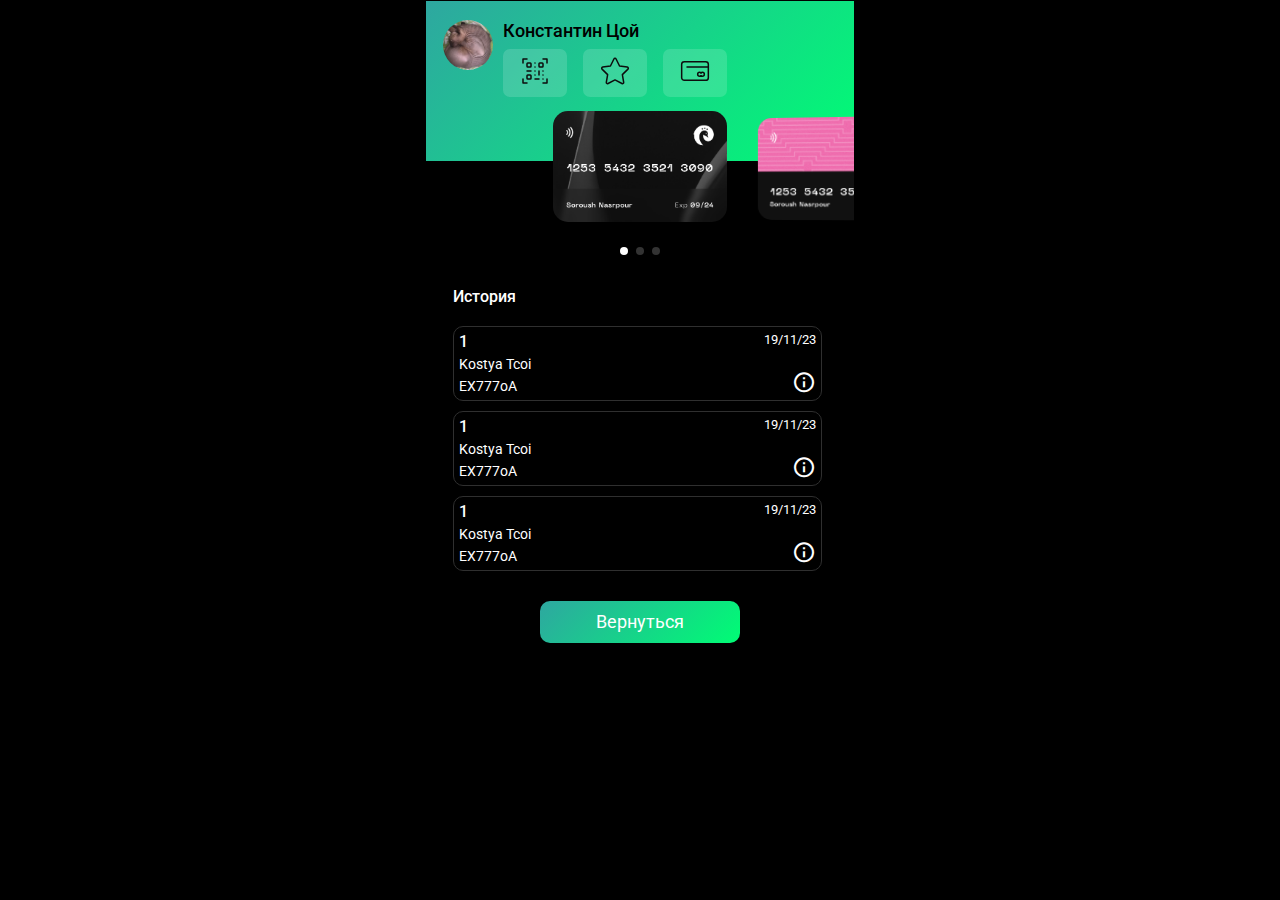
<file: index.html>
<!DOCTYPE html>
<html lang="en">

<head>
    <meta charset="UTF-8">
    <meta name="viewport" content="width=device-width, initial-scale=1.0">
    <link rel="stylesheet" href="https://cdn.jsdelivr.net/npm/swiper@11/swiper-bundle.min.css" />
    <link rel="stylesheet" href="history2.css">
    <script src="history2.js" defer></script>
    <link href='https://unpkg.com/boxicons@2.1.4/css/boxicons.min.css' rel='stylesheet'>
    <title>Your Profile</title>
</head>

<body>
    <div class="container">
        <header>
            <div class="header__left">
                <img src="assets/cat.jpg" alt="">
            </div>
            <div class="header__right">
                <h1>Константин Цой</h1>
                <div class="right__add">
                    <a href="#!" class="add__item">
                        <img src="assets/Frame1.svg" alt="">
                    </a>
                    <a href="#!" class="add__item">
                        <img src="assets/Frame2.svg" alt="">
                    </a>
                    <a href="#!" class="add__item">
                        <img src="assets/Frame3.svg" alt="">
                    </a>
                </div>
            </div>
        </header>
        <main>
            <div class="cards">
                <!-- <div class="cards__container">
                    <div class="card">
                        <img src="./../../assets/card1.png" alt="">
                    </div>
                    <div class="card">
                        <img src="./../../assets/card2.png" alt="">
                    </div>
                    <div class="card">
                        <img src="./../../assets/card3.png" alt="">
                    </div>
                </div> -->
                <div class="swiper mySwiper">
                    <div class="swiper-wrapper">
                        <div class="swiper-slide">
                            <img src="assets/card1.png" />
                        </div>
                        <div class="swiper-slide">
                            <img src="assets/card2.png" />
                        </div>
                        <div class="swiper-slide">
                            <img src="assets/card4.png" />
                        </div>
                    </div>
                    <div class="swiper-pagination"></div>
                </div>
            </div>
            <div class="history">
                <h2 class="title">История</h2>
                <div class="layer__container">
                    <div class="layer">
                        <div id="list">
                        </div>
                    </div>
                </div>
            </div>
            <div class="back">
                <div class="back__btn">
                    <a href="#!">Вернуться</a>
                </div>
            </div>
        </main>
    </div>

    <script src="https://cdn.jsdelivr.net/npm/swiper@11/swiper-bundle.min.js"></script>
</body>

</html>
</file>
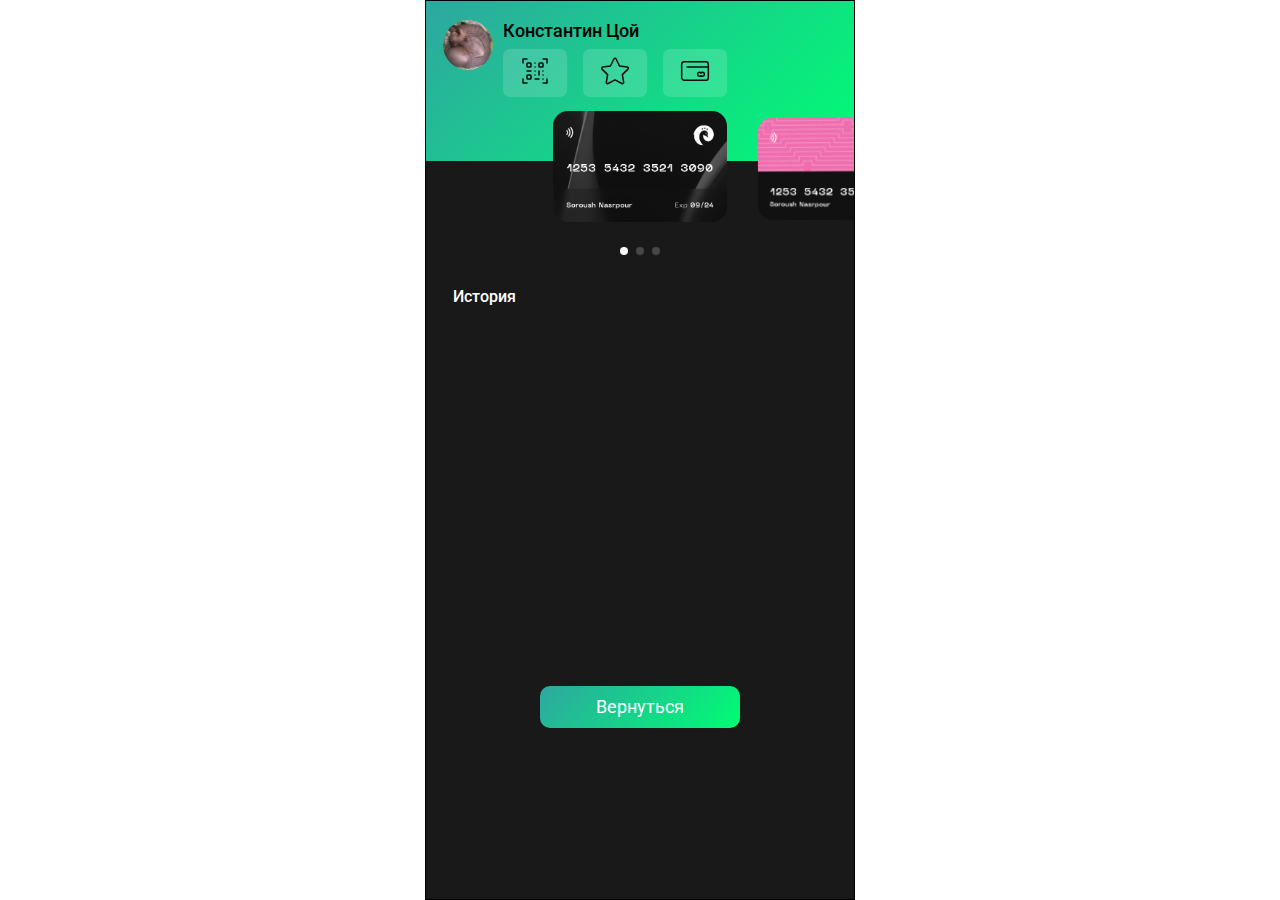
<file: history2/history2.html>
<!DOCTYPE html>
<html lang="en">

<head>
    <meta charset="UTF-8">
    <meta name="viewport" content="width=device-width, initial-scale=1.0">
    <link rel="stylesheet" href="https://cdn.jsdelivr.net/npm/swiper@11/swiper-bundle.min.css" />
    <link rel="stylesheet" href="history2.css">
    <script src="history2.js" defer></script>
    <link href='https://unpkg.com/boxicons@2.1.4/css/boxicons.min.css' rel='stylesheet'>
    <title>History Artem</title>
</head>

<body>
    <div class="container">
        <header>
            <div class="header__left">
                <img src="./../../assets/cat.jpg" alt="">
            </div>
            <div class="header__right">
                <h1>Константин Цой</h1>
                <div class="right__add">
                    <a href="#!" class="add__item">
                        <img src="./../../assets/Frame1.svg" alt="">
                    </a>
                    <a href="#!" class="add__item">
                        <img src="./../../assets/Frame2.svg" alt="">
                    </a>
                    <a href="#!" class="add__item">
                        <img src="./../../assets/Frame3.svg" alt="">
                    </a>
                </div>
            </div>
        </header>
        <main>
            <div class="cards">
                <!-- <div class="cards__container">
                    <div class="card">
                        <img src="./../../assets/card1.png" alt="">
                    </div>
                    <div class="card">
                        <img src="./../../assets/card2.png" alt="">
                    </div>
                    <div class="card">
                        <img src="./../../assets/card3.png" alt="">
                    </div>
                </div> -->
                <div class="swiper mySwiper">
                    <div class="swiper-wrapper">
                        <div class="swiper-slide">
                            <img src="./../../assets/card1.png" />
                        </div>
                        <div class="swiper-slide">
                            <img src="./../../assets/card2.png" />
                        </div>
                        <div class="swiper-slide">
                            <img src="./../../assets/card3.png" />
                        </div>
                    </div>
                    <div class="swiper-pagination"></div>
                </div>
            </div>
            <div class="history">
                <h2 class="title">История</h2>
                <div class="layer__container">
                    <div class="layer">
                        <div id="list">
                        </div>
                    </div>
                </div>
            </div>
            <div class="back">
                <div class="back__btn">
                    <a href="#!">Вернуться</a>
                </div>
            </div>
        </main>
    </div>

    <script src="https://cdn.jsdelivr.net/npm/swiper@11/swiper-bundle.min.js"></script>
</body>

</html>
</file>
<file: history2.css>
@import url('https://fonts.googleapis.com/css2?family=Roboto:wght@100;300;400;500;700;900&display=swap');

* {
    margin: 0;
    padding: 0;
    box-sizing: border-box;
}

body {
    min-height: 100vh;
    display: flex;
    justify-content: center;
    font-family: "Roboto", sans-serif;
    background-color: black;
}

.container {
    width: 430px;
    overflow: hidden;
    border: solid 1px black;
    /* background-color: black; */
    background-color: black;
}

header {
    z-index: 100;
    padding: 19px 17px 64px 17px;
    display: flex;
    flex-direction: row;
    gap: 0.625rem;
    /* background: linear-gradient(105deg, rgba(51, 255, 255, 0.33) 0%, #A8C 100%); */
    background: linear-gradient(135deg, #2EA7A0, #00FD74);
}

.header__left img {
    width: 50px;
    height: 50px;
    border-radius: 1000px;
}

.header__right h1 {
    font-size: 1.125rem;
    font-weight: 500;
}

.right__add {
    margin-top: 0.5rem;
    display: flex;
    flex-direction: row;
    gap: 1rem;
}

.add__item {
    padding: 0.375rem 1rem;
    border-radius: 7px;
    background: rgba(255, 255, 255, 0.15);
}

.add__item img {
    width: 32px;
    height: 32px;
}

.cards {
    margin-top: -100px;
}

/* .cards__container {
    width: 430px;
    padding: 0 17px;
    display: flex;
    flex-direction: row;
    align-items: center;
    gap: 1.25rem;
    overflow: auto;
}

.card img {
    width: 174px;
    height: 106px;
    border-radius: 15px;
    transition: 0.5s ease-in-out;
}

.card img:hover {
    width: 200px;
    height: 120px;
} */

.swiper {
    width: 100%;
    margin-top: 50px;
    padding-bottom: 50px;
}

.swiper-slide {
    background-position: center;
    background-size: cover;
    width: 174px;
    height: 106px;

}

.swiper-slide img {
    display: block;
    width: 100%;
    border-radius: 15px;
}

.swiper-pagination-bullet {
    background: white;
}

.history {
    margin-top: 20px;
    padding: 0 27px;
}

.title {
    color: white;
    font-size: 1rem;
    font-weight: 500;
}

.layer__container {
    margin-top: 20px;
}

.layer {
    overflow: auto;
    width: 100%;
    height: 255px;
    padding-right: 5px;
}

#list {
    display: flex;
    flex-direction: column;
    gap: 10px;
}

.layer__block {
    border: solid 1px#2F2F2F;
    display: flex;
    justify-content: space-between;
    border-radius: 10px;
    padding: 5px;
    color: #fff;
}

.block__left {
    display: flex;
    flex-direction: column;
    gap: 5px;
}

.block__left p:nth-child(1) {
    font-size: 1rem;
    font-weight: 500;
}

.block__left p {
    font-size: 0.9rem;
    font-weight: 400;
}

.block__right {
    display: flex;
    flex-direction: column;
    justify-content: space-between;
    align-items: end;
}

.block__right p {
    font-size: 0.8rem;
}

.bx-info-circle {
    cursor: pointer;
    font-size: 1.5rem;
}

.layer::-webkit-scrollbar {
    width: 5.5px;
}

.layer::-webkit-scrollbar-track {
    background-color: #2F2F2F;
}

.layer::-webkit-scrollbar-thumb {
    border-radius: 10px;
    border: 0.3px solid #D9D9D9;
    background-color: #ffffff59;
}

.back {
    margin-top: 20px;
    margin-bottom: 20px;
    display: flex;
    justify-content: center;
}

.back__btn {
    width: 200px;
    padding: 0.7rem 2rem;
    text-align: center;
    background: linear-gradient(135deg, #2EA7A0, #00FD74);
    border-radius: 10px;
    transition: 0.4s ease;
}

.back__btn:hover {
    opacity: 0.8;
}

.back__btn a {
    text-decoration: none;
    color: #fff;
    font-size: 1.1rem;
}
</file>
<file: history2/history2.css>
@import url('https://fonts.googleapis.com/css2?family=Roboto:wght@100;300;400;500;700;900&display=swap');

* {
    margin: 0;
    padding: 0;
    box-sizing: border-box;
}

body {
    min-height: 100vh;
    display: flex;
    justify-content: center;
    font-family: "Roboto", sans-serif;
}

.container {
    width: 430px;
    overflow: hidden;
    border: solid 1px black;
    /* background-color: black; */
    background-color: rgba(0, 0, 0, 0.9);
}

header {
    z-index: 100;
    padding: 19px 17px 64px 17px;
    display: flex;
    flex-direction: row;
    gap: 0.625rem;
    /* background: linear-gradient(105deg, rgba(51, 255, 255, 0.33) 0%, #A8C 100%); */
    background: linear-gradient(135deg, #2EA7A0, #00FD74);
}

.header__left img {
    width: 50px;
    height: 50px;
    border-radius: 1000px;
}

.header__right h1 {
    font-size: 1.125rem;
    font-weight: 500;
}

.right__add {
    margin-top: 0.5rem;
    display: flex;
    flex-direction: row;
    gap: 1rem;
}

.add__item {
    padding: 0.375rem 1rem;
    border-radius: 7px;
    background: rgba(255, 255, 255, 0.15);
}

.add__item img {
    width: 32px;
    height: 32px;
}

.cards {
    margin-top: -100px;
}

/* .cards__container {
    width: 430px;
    padding: 0 17px;
    display: flex;
    flex-direction: row;
    align-items: center;
    gap: 1.25rem;
    overflow: auto;
}

.card img {
    width: 174px;
    height: 106px;
    border-radius: 15px;
    transition: 0.5s ease-in-out;
}

.card img:hover {
    width: 200px;
    height: 120px;
} */

.swiper {
    width: 100%;
    margin-top: 50px;
    padding-bottom: 50px;
}

.swiper-slide {
    background-position: center;
    background-size: cover;
    width: 174px;
    height: 106px;

}

.swiper-slide img {
    display: block;
    width: 100%;
    border-radius: 15px;
}

.swiper-pagination-bullet {
    background: white;
}

.history {
    margin-top: 20px;
    padding: 0 27px;
}

.title {
    color: white;
    font-size: 1rem;
    font-weight: 500;
}

.layer__container {
    margin-top: 20px;
}

.layer {
    overflow: auto;
    width: 100%;
    height: 340px;
    padding-right: 5px;
}

#list {
    display: flex;
    flex-direction: column;
    gap: 10px;
}

.layer__block {
    border: solid 1px#2F2F2F;
    display: flex;
    justify-content: space-between;
    border-radius: 10px;
    padding: 5px;
    color: #fff;
}

.block__left {
    display: flex;
    flex-direction: column;
    gap: 5px;
}

.block__left p:nth-child(1) {
    font-size: 1rem;
    font-weight: 500;
}

.block__left p {
    font-size: 0.9rem;
    font-weight: 400;
}

.block__right {
    display: flex;
    flex-direction: column;
    justify-content: space-between;
    align-items: end;
}

.block__right p {
    font-size: 0.8rem;
}

.bx-info-circle {
    cursor: pointer;
    font-size: 1.5rem;
}

.layer::-webkit-scrollbar {
    width: 5.5px;
}

.layer::-webkit-scrollbar-track {
    background-color: #2F2F2F;
}

.layer::-webkit-scrollbar-thumb {
    border-radius: 10px;
    border: 0.3px solid #D9D9D9;
    background-color: #ffffff59;
}

.back {
    margin-top: 20px;
    margin-bottom: 20px;
    display: flex;
    justify-content: center;
}

.back__btn {
    width: 200px;
    padding: 0.7rem 2rem;
    text-align: center;
    background: linear-gradient(135deg, #2EA7A0, #00FD74);
    border-radius: 10px;
    transition: 0.4s ease;
}

.back__btn:hover {
    opacity: 0.8;
}

.back__btn a {
    text-decoration: none;
    color: #fff;
    font-size: 1.1rem;
}
</file>
